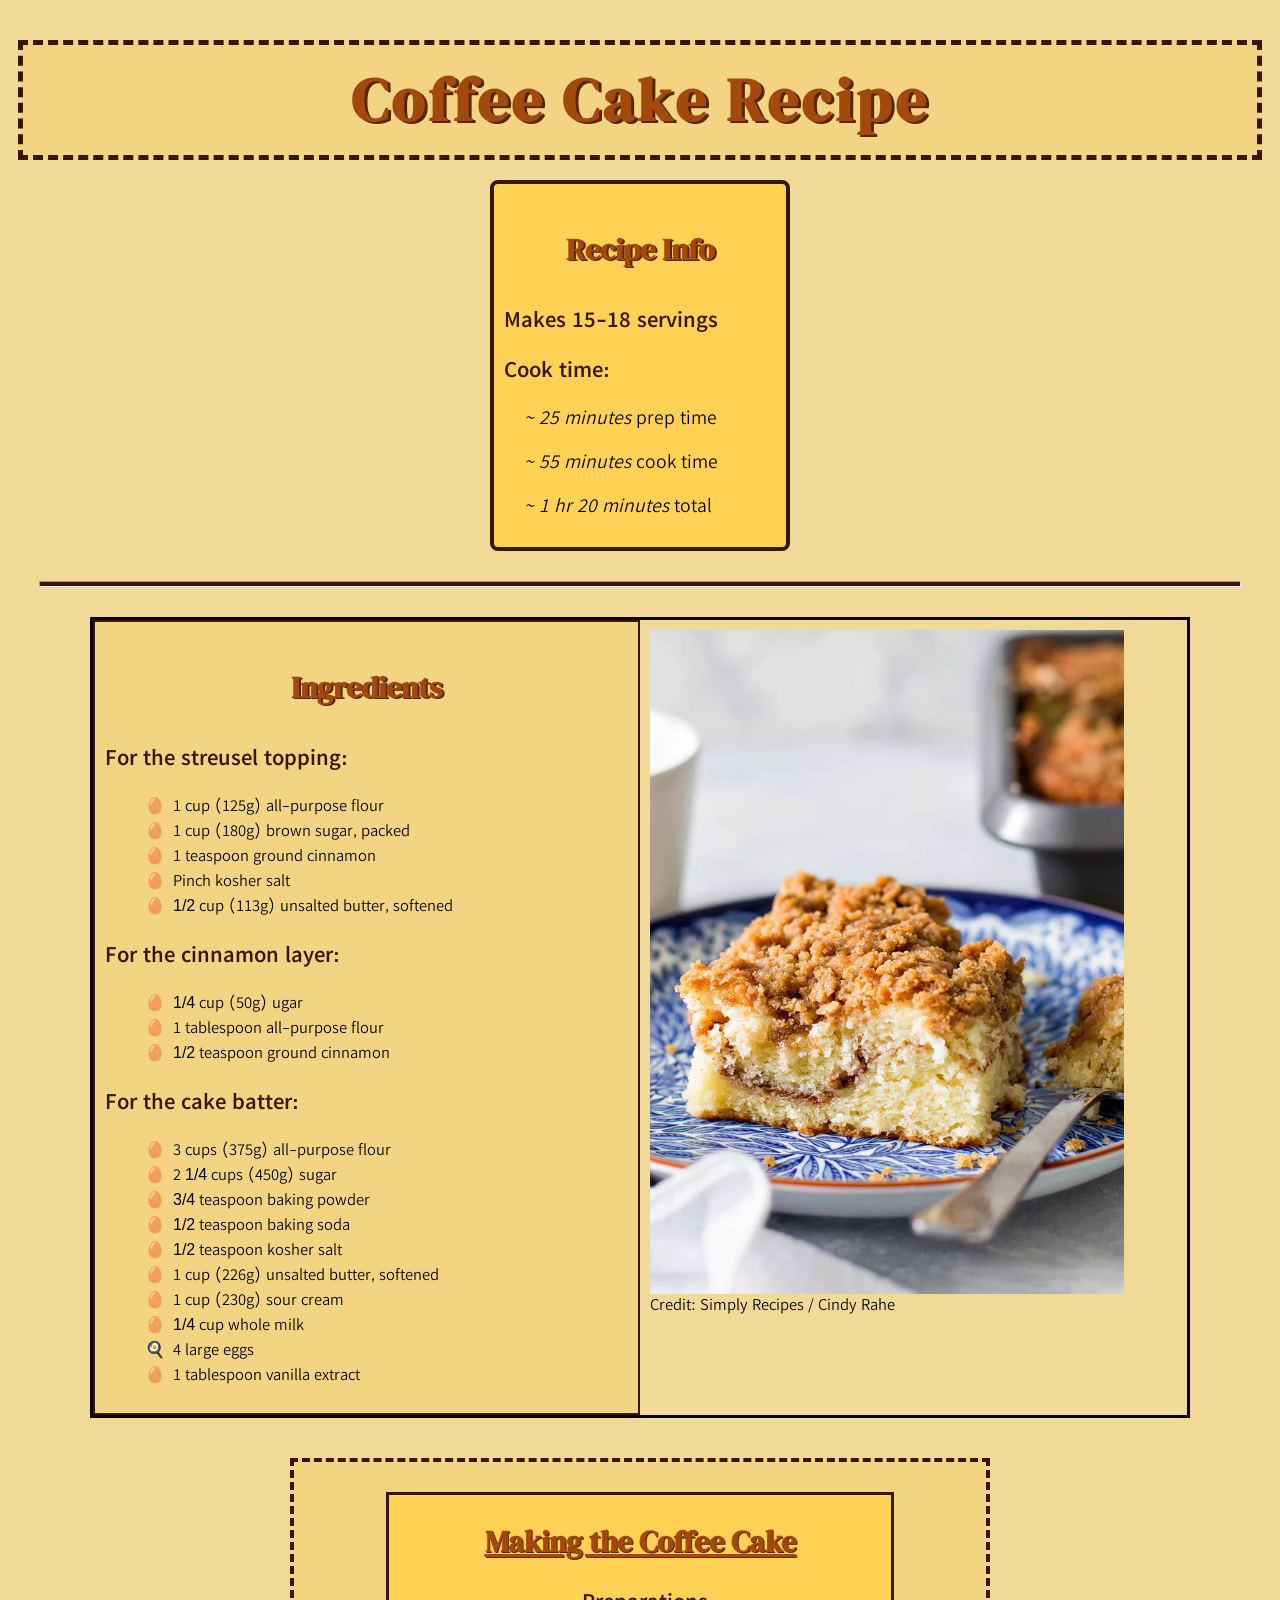
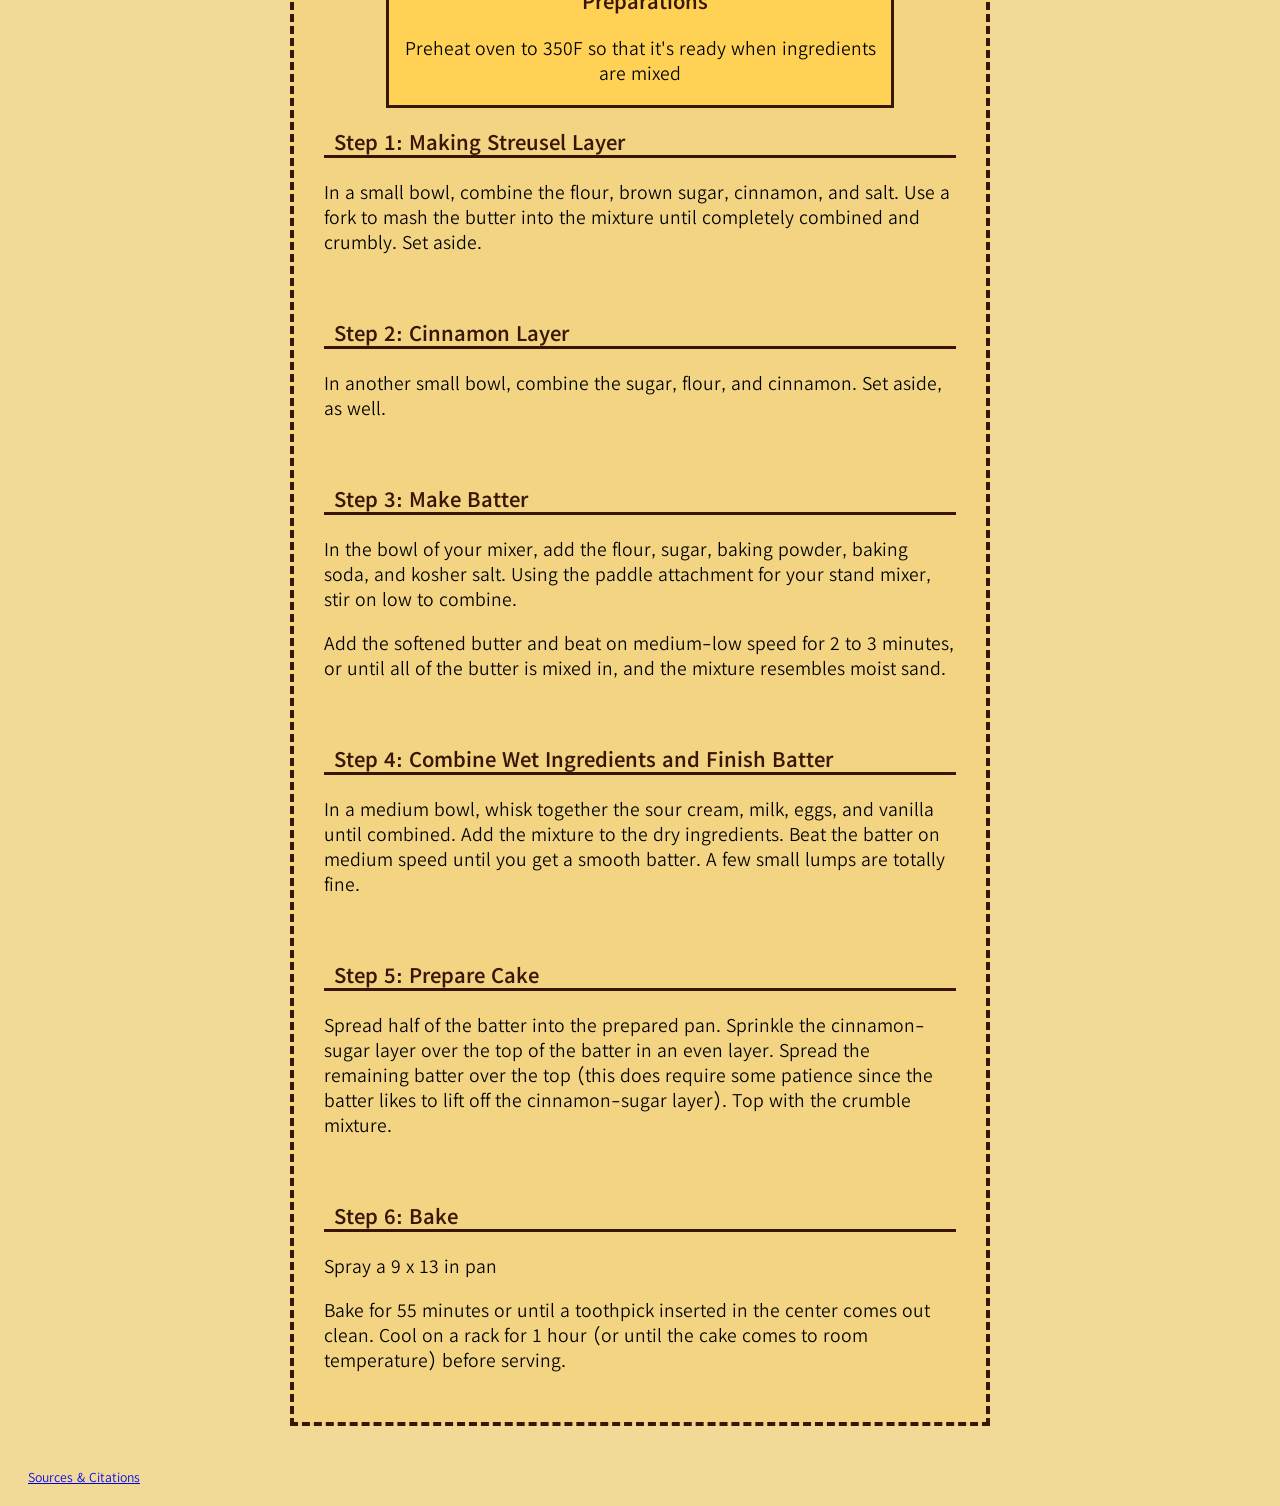
<file: index.html>
<!DOCTYPE html>
<html lang="en">
  <head>
    <meta charset="utf-8">
    <meta name="viewport" content="width=device-width, initial-scale=1">
    <meta name="description" content="My recipe.">
    <title>Coffee Cake Recipe</title>
    <link rel="stylesheet" type="text/css" href="styles.css">
    <link href="https://fonts.googleapis.com/css2?family=Kedebideri&display=swap" rel="stylesheet">
    <link href="https://fonts.googleapis.com/css2?family=DM+Serif+Display:ital@0;1&display=swap"
      rel="stylesheet">
  </head>
  <body>
    <!-- Your recipe goes here! -->
    <header> <h1>Coffee Cake Recipe</h1></header>
    <main>
      <section class="recipe-info">
       <h2 class="center-text">Recipe Info</h2>
       <h3> Makes 15-18 servings</h3>
       <h3> Cook time:</h3>
        <div class="standard-indent">
          <p><i>~ 25 minutes</i> prep time</p>
          <p><i>~ 55 minutes</i> cook time</p>
          <p><i>~ 1 hr 20 minutes</i> total</p>
        </div>
      </section>
      <hr>
      <div class="ingredients-and-image"> <!--This line, and the ingredient and image float inspired by Gemini-->
        <section class="ingredients"> 
          <h2 class="center-text">Ingredients</h2>
            <h3>For the streusel topping:</h3>
              <ul>
                <li>1 cup (125g) all-purpose flour</li>
                <li>1 cup (180g) brown sugar, packed</li>
                <li>1 teaspoon ground cinnamon</li>
                <li>Pinch kosher salt</li>
                <li><span class="fraction">1/2</span> cup (113g) unsalted butter, softened</li>
              </ul>
            <h3>For the cinnamon layer:</h3>
              <ul>
                <li><span class="fraction">1/4</span> cup (50g)  ugar</li>
                <li>1 tablespoon all-purpose flour</li>
                <li><span class="fraction">1/2</span> teaspoon ground cinnamon</li>
              </ul>
            <h3>For the cake batter:</h3>
              <ul>
                <li>3 cups (375g) all-purpose flour</li>
                <li>2 <span class="fraction">1/4</span> cups (450g) sugar</li>
                <li><span class="fraction">3/4</span> teaspoon baking powder</li>
                <li><span class="fraction">1/2</span> teaspoon baking soda</li>
                <li><span class="fraction">1/2</span> teaspoon kosher salt</li>
                <li>1 cup (226g) unsalted butter, softened</li>
                <li>1 cup (230g) sour cream</li>
                <li><span class="fraction">1/4</span> cup whole milk</li>
                <li class="fry">4 large eggs</li>
                <li>1 tablespoon vanilla extract</li>
              </ul>
        </section>
        <div class="image"> <!--Lines 59-65 inspired by and AI assisted by Gemini -->
          <figure> 
            <img src="./images/__opt__aboutcom__coeus__resources__content_migration__simply_recipes__uploads__2019__04__Coffee-Cake-LEAD-3-7eefa68a76ba474a838943451858aa54.webp" alt="Picture of a slice of coffee cake, made from the recipe.">
            <figcaption>Credit: Simply Recipes / Cindy Rahe</figcaption>
            </figure>
        </div>
      </div>
      <section class="baking-steps">
        <div class="baking-steps-title">
          <h2><u>Making the Coffee Cake</u></h2>
          <!-- AI-assisted proofreading: Student prompt: "Spell-check all writing displayed on the webpage." -->
          <h3>Preparations </h3>
          <p>Preheat oven to 350F so that it's ready when ingredients are mixed</p>
        </div>
        <h3> Step 1: Making Streusel Layer </h3>
          <p>In a small bowl, combine the flour, brown sugar, cinnamon, and salt. Use a fork to mash the butter
          into the mixture until completely combined and crumbly. Set aside.</p>
        <br>
        <h3>Step 2: Cinnamon Layer</h3>
          <p>In another small bowl, combine the sugar, flour, and cinnamon. Set aside, as well.</p>
        <br>
        <h3>Step 3: Make Batter</h3>
          <p>In the bowl of your mixer, add the flour, sugar, baking powder, baking soda, and kosher salt. Using
          the paddle attachment for your stand mixer, stir on low to combine.</p>
          <p>Add the softened butter and beat on medium-low speed for 2 to 3 minutes, or until all of the butter
          is mixed in, and the mixture resembles moist sand.</p>
        <br>
        <h3>Step 4: Combine Wet Ingredients and Finish Batter</h3>
          <p>In a medium bowl, whisk together the sour cream, milk, eggs, and vanilla until combined. Add the
          mixture to the dry ingredients. Beat the batter on medium speed until you get a smooth batter. A few
          small lumps are totally fine.</p>
        <br>
        <h3>Step 5: Prepare Cake</h3>
          <p>Spread half of the batter into the prepared pan. Sprinkle the cinnamon-sugar layer over the top of
          the batter in an even layer. Spread the remaining batter over the top (this does require some
          patience since the batter likes to lift off the cinnamon-sugar layer). Top with the crumble mixture.</p>
        <br>
        <h3>Step 6: Bake</h3>
         <p>Spray a 9 x 13 in pan</p>
         <p>Bake for 55 minutes or until a toothpick inserted in the center comes out clean. Cool on a rack for
        1 hour (or until the cake comes to room temperature) before serving.</p>
      </section>
    </main>
    <footer>      
      <small>
        <a href="citations.html">Sources &amp; Citations</a>
      </small>
    </footer>
  </body>
</html>
</file>
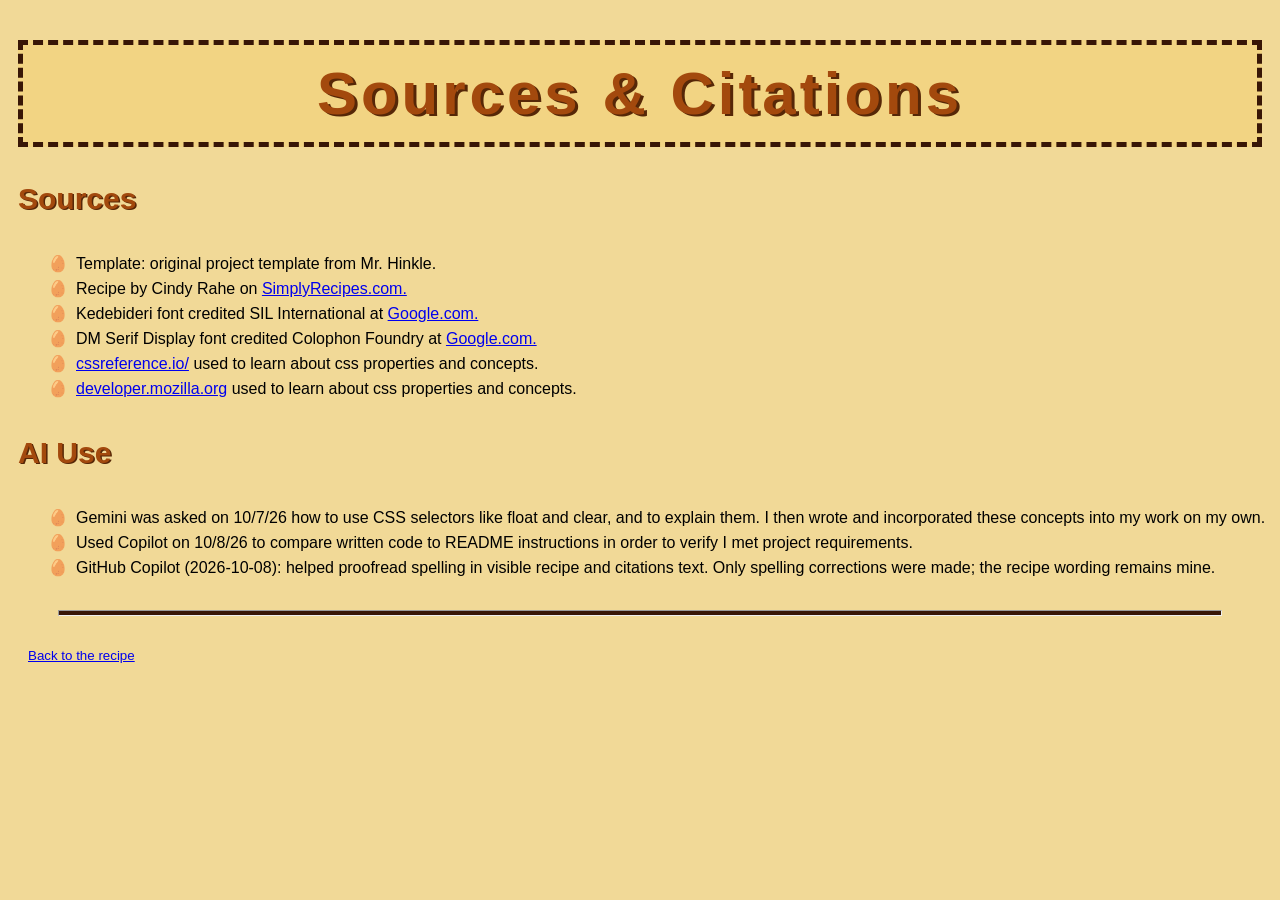
<file: citations.html>
<!DOCTYPE html>
<html lang="en">
  <head>
    <meta charset="utf-8">
    <meta name="viewport" content="width=device-width, initial-scale=1">
    <title>Sources &amp; Citations</title>
    <!-- This page uses the same stylesheet as your recipe,
     so it will match your design automatically. -->
    <link rel="stylesheet" type="text/css" href="styles.css">
  </head>
  <body>
    <h1>Sources &amp; Citations</h1>

    <h2>Sources</h2>
    <ul>
      <li>Template: original project template from Mr. Hinkle.</li>
      <!-- List any other sources you used as you worked on
       the project, including images, fonts, and recipes or
       ideas you borrowed. -->
      <li>Recipe by Cindy Rahe on 
        <a href="https://www.simplyrecipes.com/recipes/classic_coffee_cake/">SimplyRecipes.com.</a>
      </li>
      <li>Kedebideri font credited SIL International at 
        <a href="https://fonts.google.com/specimen/Kedebideri">Google.com.</a>
      </li>
      <li>DM Serif Display font credited Colophon Foundry at
        <a href="https://fonts.google.com/specimen/DM+Serif+Display">Google.com.</a>
      </li>
      <li><a href="https://cssreference.io/">cssreference.io/</a> used to learn about css properties and concepts.
      </li>
      <li><a href="https://developer.mozilla.org/en-US/docs/Web/CSS/Reference">developer.mozilla.org</a> used to learn about css properties and concepts.
      </li>
    </ul>
    <h2>AI Use</h2>
    <ul>
      <li>Gemini was asked on 10/7/26 how to use CSS selectors like float and clear, and to explain them. I then wrote and incorporated these concepts into my work on my own.</li>
      <li>Used Copilot on 10/8/26 to compare written code to README instructions in order to verify I met project requirements.</li>
      <li>GitHub Copilot (2026-10-08): helped proofread spelling in visible recipe and citations text. Only spelling corrections were made; the recipe wording remains mine.</li>
      <!-- If you used AI, replace the line above and describe
       what you used it for, e.g.
       "Brainstormed ingredient ideas with ChatGPT." -->
    </ul>
    <footer>
      <hr>
      <small>
        <a href="index.html">Back to the recipe</a>
      </small>
    </footer>
  </body>
</html>
</file>
<file: styles.css>
/* Your styles go here! */

/* Variables for the whole page go here */
:root {
  --page-background: rgb(241, 217, 151);
  --heading-color: rgb(163, 73, 13);
  --heading-color-shadow: rgb(86, 39, 7);
  --backdrop-1: rgb(242, 212, 131);
  --backdrop-2: rgb(255, 210, 85);
  --brown: rgb(56, 22, 6);
  --heading-font: "DM Serif Display", sans-serif;
  --standard-font: "kedebideri", sans-serif;
}

/* Defines header properties */
header {
  margin: auto;
}

/* Stying that changes the whole page goes here, primarily background. */
body {
  font-family: var(--standard-font);
  background-color: var(--page-background);
  color: black;
  overflow-wrap: break-word;
}

/* Defines footer properties */
footer {
  margin: 20px;
}

/* Manages what the title at the top of the page looks like. */
h1 {
  font-family: var(--heading-font);
  font-size: 60px;
  color: var(--heading-color);
  text-align: center;
  letter-spacing: 4px;
  border-width: 5px;
  border-style: dashed;
  border-color: var(--brown);
  padding: 14px;
  background-color: var(--backdrop-1);
  text-shadow: 3px 2px var(--heading-color-shadow);
  margin: 10px;
  margin-top: 40px;
}

/* h2 is used for section headings. */
h2 {
  font-family: var(--heading-font);
  font-size: 30px;
  padding: 10px;
  color: var(--heading-color);
  text-shadow: 1.5px 1px var(--heading-color-shadow);
}

/* Stylized minor headings */
h3 {
  font-size: 22px;
  font-family: var(--standard-font);
  color: var(--brown);
}

/* Sets standard paragraph text parameters */
p {
  line-height: 25px;
  font-size: 19px;
}

/* Primarily stylizes citations link */
a:hover {
  font-size: 13px;
  font-weight: bold;
}

/* Styles uses of the <hr> element,specificlly the one inebetween ingredients and making the coffee cake */
hr {
  height: 4px;
  background-color: var(--brown);
  margin: 30px auto;
 width: 95%
}

/* Styles the recipe info section as a whole. */
.recipe-info {
  box-sizing: border-box;
  margin: 20px auto;
  background-color: var(--backdrop-2);
  padding: 10px;
  border: 4px solid var(--brown);
  border-radius: 8px;
  width: 100%;
  max-width: 300px;
}

/* AI-assisted code, written myself but taught how to use these selectors and CSS concepts by Gemini on prompting, and code was written while being compared to similer Gemini written code*/
.ingredients-and-image,
.ingredients-and-image *,
.ingredients-and-image::after {
  box-sizing: border-box;
}

/* AI-assisted code, written myself but taught how to use these selectors and CSS concepts by Gemini on prompting, and code was written while being compared to similer Gemini written code*/
.ingredients-and-image::after {
  content: "";
  display: table;
  clear: both;
}

/* AI-assisted code, written myself but taught how to use these selectors and CSS concepts by Gemini on prompting, and code was written while being compared to similer Gemini written code*/
.ingredients-and-image {
  border: 3px solid black;
  margin: auto;
  max-width: 1100px;
}

/* AI-assisted code, written myself but taught how to use these selectors and CSS concepts by Gemini on prompting, and code was written while being compared to similer Gemini written code*/
.image {
  float: left;
  width: 50%;
  padding: 10px;
}

/* AI-assisted code, written myself but taught how to use these selectors and CSS concepts by Gemini on prompting, and code was written while being compared to similer Gemini written code*/
.image img {
  width: 100%;
  height: auto;
  display: block;
  max-width: 90%;
}

/* Defines ingredient list box. */
.ingredients {
  float: left;
  background-color: var(--backdrop-1);
  padding: 10px;
  border: 2px solid var(--brown);
  width: 50%;
}

/* Defines properties for the baking steps section */
.baking-steps {
  box-sizing: border-box;
  background-color: var(--backdrop-1);
  margin: 40px auto;
  padding: 30px;
  line-height: 25px;
  max-width: 700px;
  width: 100%;
  border: 4px dashed var(--brown);
}

/* Gives the step headings a really wide underline basically */
.baking-steps h3 {
  padding-left: 10px;
  box-sizing: border-box;
  border-bottom: 3px solid var(--brown);
}

/* Defines and stylizes the box surrounding the baking steps title and preperations */
.baking-steps-title {
  text-align: center;
  background-color: var(--backdrop-2);
  padding-inline: 1px;
  border: 3px solid var(--brown);
  width: 100%;
  max-width: 500px;
  margin: auto;
}

/* Kinda just cancels out the border applied to h3's in the baking-steps section */
.baking-steps-title h3 {
  border-bottom: 0px;
}

/* Gets rid of the built in margin of a figure */
figure {
  margin: 0;
}

/* Styles text to be centered within it's container. */
.center-text {
  text-align: center;
}

/* Makes the fractions fractions*/
.fraction {
  font-family: sans-serif;
  font-variant-numeric: diagonal-fractions;
}

/* Styles text to have an indent. */
.standard-indent {
  text-indent: 20px;
}

/* sets the line height of lists, and removes default bullets*/
li {
  font-size:16px;
  line-height: 25px;
  list-style: none;
}

/* Makes a custom marker/bullet that is the egg emoji */
li::before {
  content: "🥚";
  margin-right: 0.5em;
}

/* Creates unique list marker for one list item */
.fry::before {
  content: "🍳";
}
</file>
